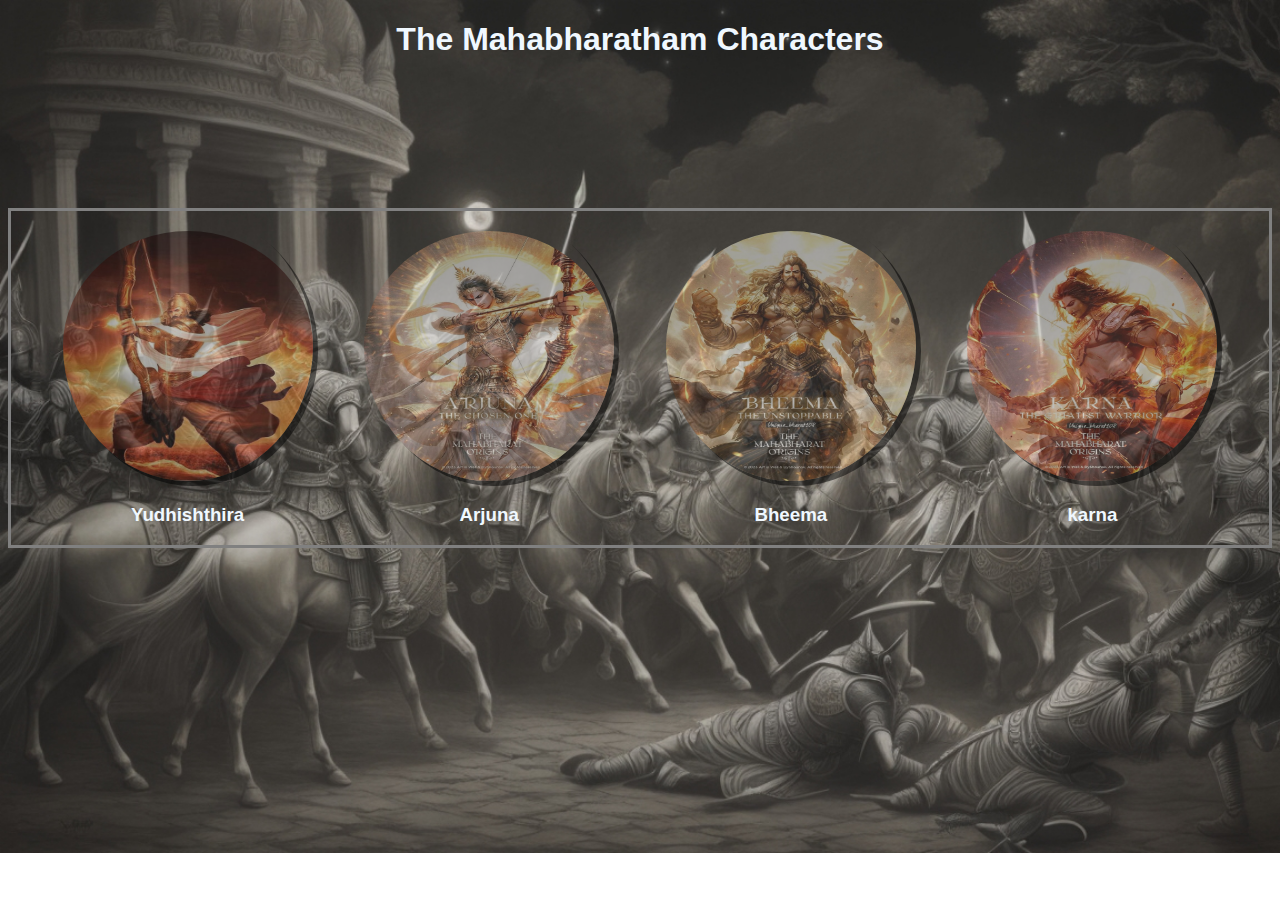
<file: index.html>
<!DOCTYPE html>
<html lang="en">
<head>
    <meta charset="UTF-8">
    <meta name="viewport" content="width=device-width, initial-scale=1.0">
    <title>Mahabhartam</title>
    <link rel="stylesheet" href="style.css">
</head>
<body class="mainpage">
    <center><h1>The Mahabharatham Characters</h1></center>
   <center> <div class="main">
        <div>
            <a href="./story1.html"><img class="a" src="./dharmaraj.jpg" alt=""></a>
            <h3>Yudhishthira</h3>
        </div>
        <div>
            <a href="./story2.html"><img class="a" src="./arjuna.jpg" alt=""></a>
            <h3>Arjuna</h3>
        </div>
        <div>
            <a href="./story3.html"><img class="a" src="./bheema.jpg" alt=""></a>
            <h3>Bheema</h3>
        </div>
        <div>
            <a href="./story4.html"><img class="a" src="./karna.jpg" alt=""></a>
            <h3>karna</h3>
        </div>
    </div>
    </center>
</body>
</html>
</file>
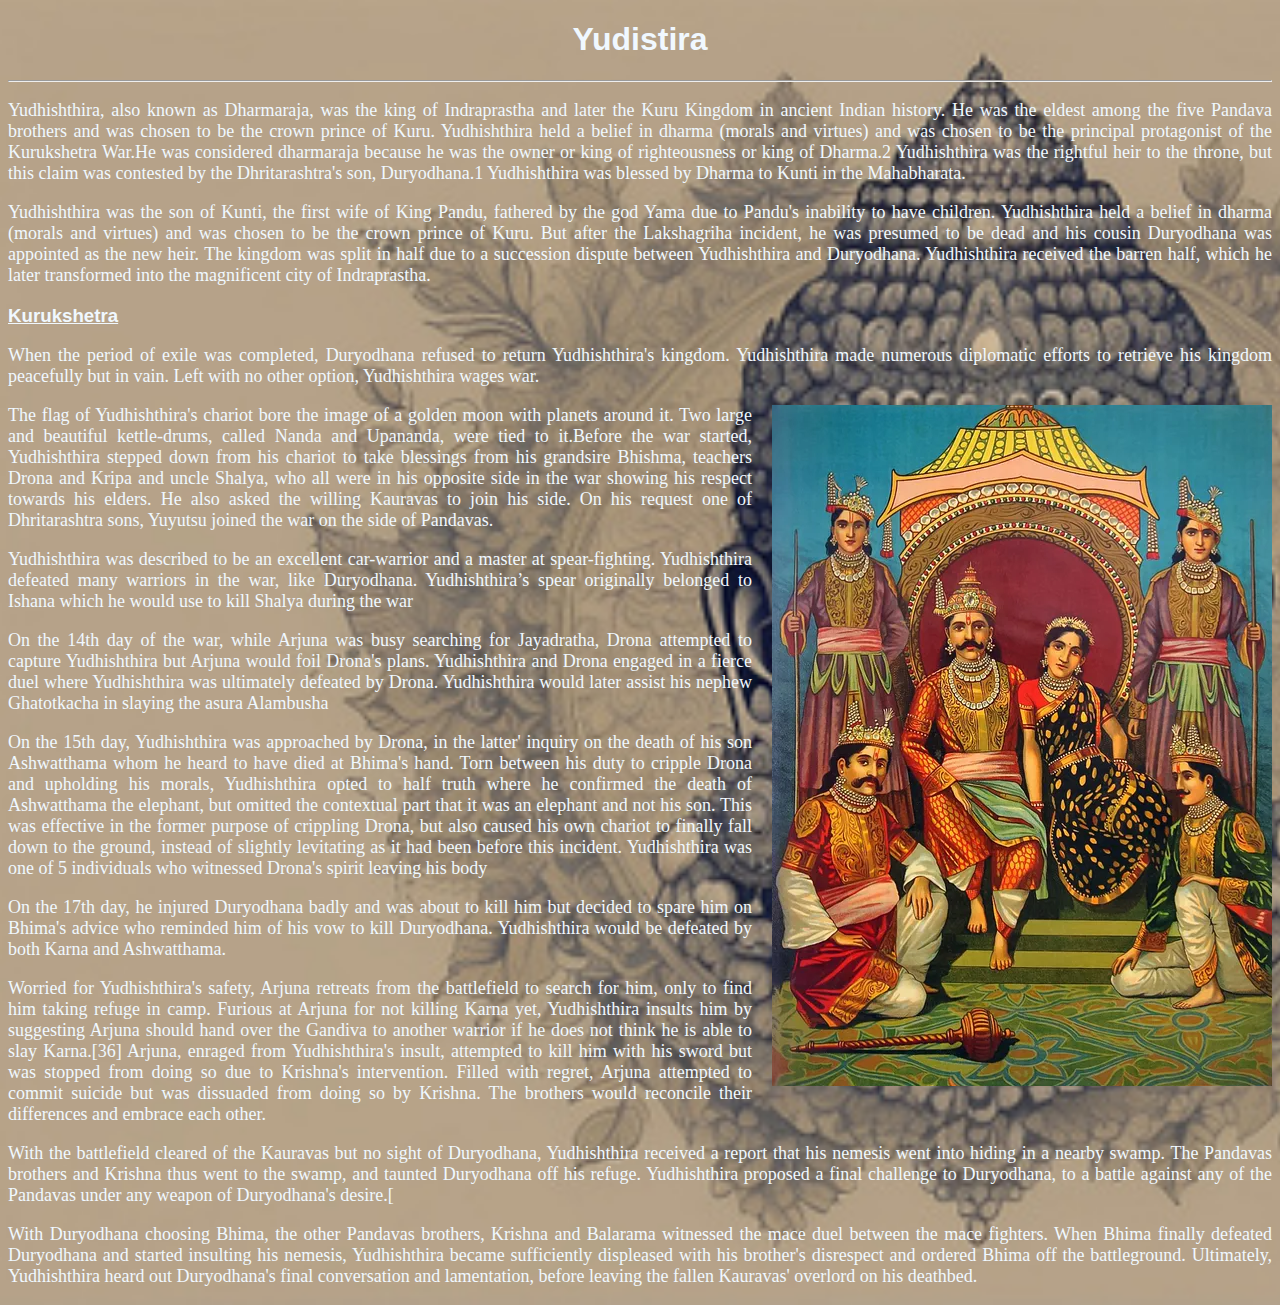
<file: story1.html>
<!DOCTYPE html>
<html lang="en">
<head>
    <meta charset="UTF-8">
    <meta name="viewport" content="width=device-width, initial-scale=1.0">
    <title>Yudhishthira</title>
    <link rel="stylesheet" href="style.css">
</head>
<body class="s1">
    <center><h1>Yudistira</h1></center>
    <hr>
    <div>
        <p>Yudhishthira, also known as Dharmaraja, was the king of Indraprastha and later the Kuru Kingdom in ancient Indian history. He was the eldest among the five Pandava brothers and was chosen to be the crown prince of Kuru. Yudhishthira held a belief in dharma (morals and virtues) and was chosen to be the principal protagonist of the Kurukshetra War.He was considered dharmaraja because he was the owner or king of righteousness or king of Dharma.2 Yudhishthira was the rightful heir to the throne, but this claim was contested by the Dhritarashtra's son, Duryodhana.1 Yudhishthira was blessed by Dharma to Kunti in the Mahabharata.</p>
    </div>
    
    <div>
        <p>                                      Yudhishthira was the son of Kunti, the first wife of King Pandu, fathered by the god Yama due to Pandu's inability to have children. Yudhishthira held a belief in dharma (morals and virtues) and was chosen to be the crown prince of Kuru. But after the Lakshagriha incident, he was presumed to be dead and his cousin Duryodhana was appointed as the new heir. The kingdom was split in half due to a succession dispute between Yudhishthira and Duryodhana. Yudhishthira received the barren half, which he later transformed into the magnificent city of Indraprastha.</p>
        <h3><u>Kurukshetra</u></h3>
        <p>When the period of exile was completed, Duryodhana refused to return Yudhishthira's kingdom. Yudhishthira made numerous diplomatic efforts to retrieve his kingdom peacefully but in vain. Left with no other option, Yudhishthira wages war.</p>
        <div>
            <img class="img-d" src="./Draupadi_and_Pandavas.webp" alt="" align="right">

            <p>The flag of Yudhishthira's chariot bore the image of a golden moon with planets around it. Two large and beautiful kettle-drums, called Nanda and Upananda, were tied to it.Before the war started, Yudhishthira stepped down from his chariot to take blessings from his grandsire Bhishma, teachers Drona and Kripa and uncle Shalya, who all were in his opposite side in the war showing his respect towards his elders. He also asked the willing Kauravas to join his side. On his request one of Dhritarashtra sons, Yuyutsu joined the war on the side of Pandavas.</p>
        </div>
        <div>
            <p>Yudhishthira was described to be an excellent car-warrior and a master at spear-fighting. Yudhishthira defeated many warriors in the war, like Duryodhana. Yudhishthira’s spear originally belonged to Ishana which he would use to kill Shalya during the war</p>
        </div>
        <div>
            <p>On the 14th day of the war, while Arjuna was busy searching for Jayadratha, Drona attempted to capture Yudhishthira but Arjuna would foil Drona's plans. Yudhishthira and Drona engaged in a fierce duel where Yudhishthira was ultimately defeated by Drona. Yudhishthira would later assist his nephew Ghatotkacha in slaying the asura Alambusha</p>
        </div>
        <div>
            <p>On the 15th day, Yudhishthira was approached by Drona, in the latter' inquiry on the death of his son Ashwatthama whom he heard to have died at Bhima's hand. Torn between his duty to cripple Drona and upholding his morals, Yudhishthira opted to half truth where he confirmed the death of Ashwatthama the elephant, but omitted the contextual part that it was an elephant and not his son. This was effective in the former purpose of crippling Drona, but also caused his own chariot to finally fall down to the ground, instead of slightly levitating as it had been before this incident. Yudhishthira was one of 5 individuals who witnessed Drona's spirit leaving his body</p>
        </div>
        <div>
            <p>On the 17th day, he injured Duryodhana badly and was about to kill him but decided to spare him on Bhima's advice who reminded him of his vow to kill Duryodhana. Yudhishthira would be defeated by both Karna and Ashwatthama.</p>
        </div>
        <div>
            <p>Worried for Yudhishthira's safety, Arjuna retreats from the battlefield to search for him, only to find him taking refuge in camp. Furious at Arjuna for not killing Karna yet, Yudhishthira insults him by suggesting Arjuna should hand over the Gandiva to another warrior if he does not think he is able to slay Karna.[36] Arjuna, enraged from Yudhishthira's insult, attempted to kill him with his sword but was stopped from doing so due to Krishna's intervention. Filled with regret, Arjuna attempted to commit suicide but was dissuaded from doing so by Krishna. The brothers would reconcile their differences and embrace each other.</p>
        </div>
        <div>
            <p>With the battlefield cleared of the Kauravas but no sight of Duryodhana, Yudhishthira received a report that his nemesis went into hiding in a nearby swamp. The Pandavas brothers and Krishna thus went to the swamp, and taunted Duryodhana off his refuge. Yudhishthira proposed a final challenge to Duryodhana, to a battle against any of the Pandavas under any weapon of Duryodhana's desire.[</p>
        </div>
        <div>
            <p>With Duryodhana choosing Bhima, the other Pandavas brothers, Krishna and Balarama witnessed the mace duel between the mace fighters. When Bhima finally defeated Duryodhana and started insulting his nemesis, Yudhishthira became sufficiently displeased with his brother's disrespect and ordered Bhima off the battleground. Ultimately, Yudhishthira heard out Duryodhana's final conversation and lamentation, before leaving the fallen Kauravas' overlord on his deathbed.</p>
        </div>
    </div>
</body>
</html>
</file>
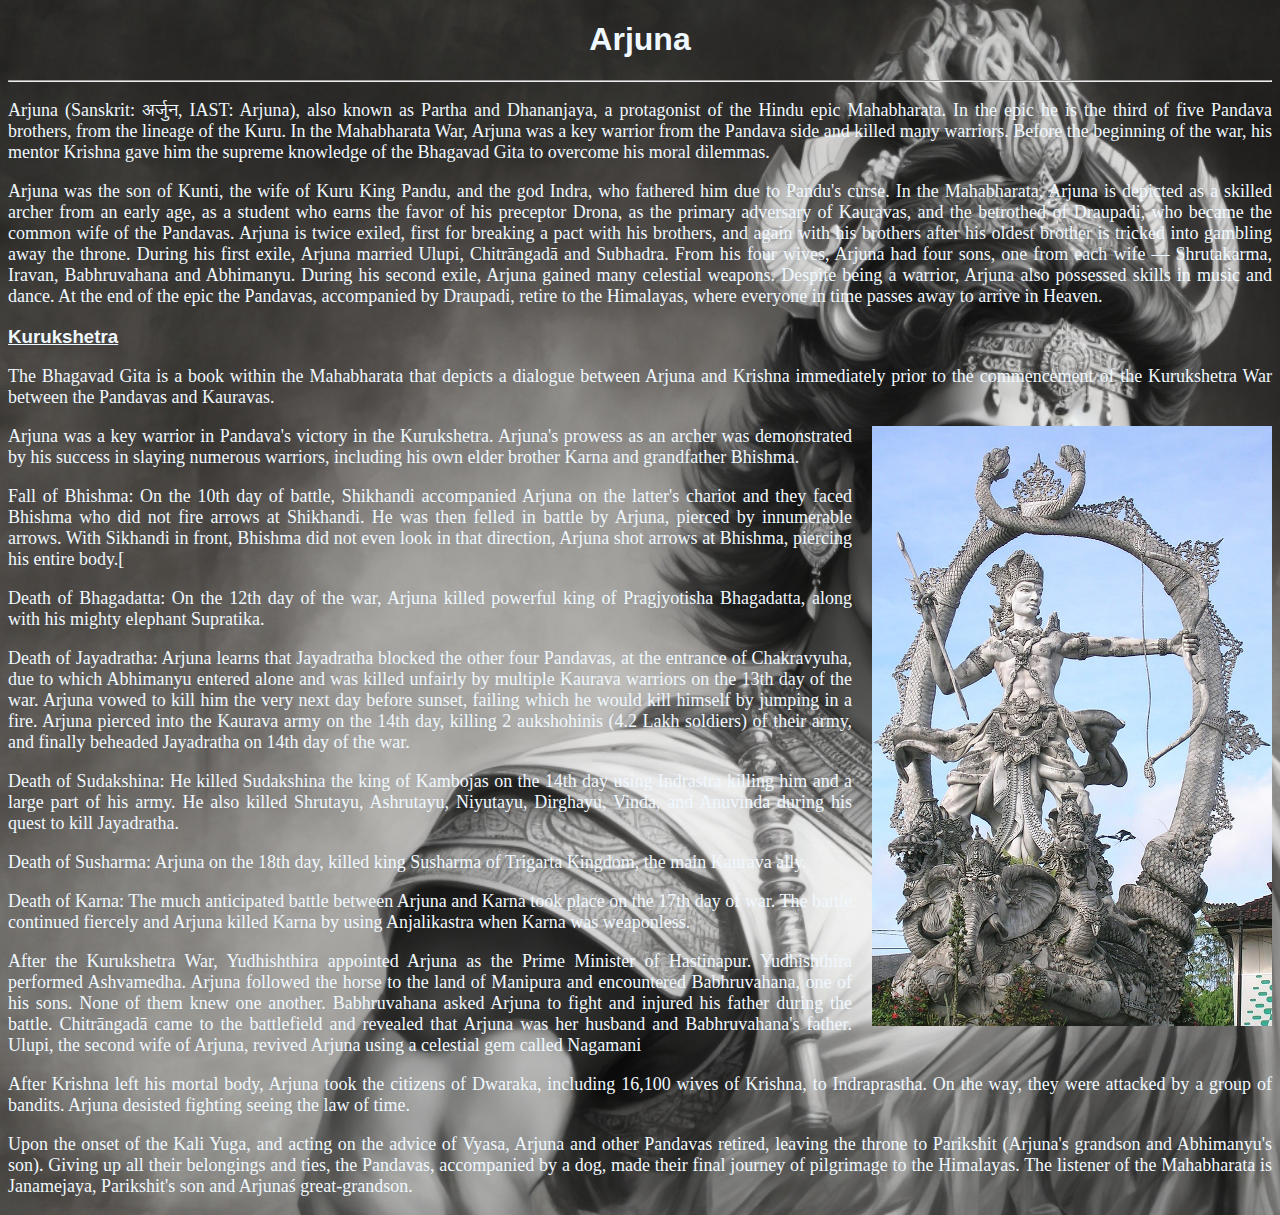
<file: story2.html>
<!DOCTYPE html>
<html lang="en">
<head>
    <meta charset="UTF-8">
    <meta name="viewport" content="width=device-width, initial-scale=1.0">
    <title>Arjuna</title>
    <link rel="stylesheet" href="style.css">
</head>
<body class="s2">
    <center><h1>Arjuna</h1></center>
    <hr>
    <div>
    <div>
        <p>
            Arjuna (Sanskrit: अर्जुन, IAST: Arjuna), also known as Partha and Dhananjaya, a protagonist of the Hindu epic Mahabharata. In the epic he is the third of five Pandava brothers, from the lineage of the Kuru. In the Mahabharata War, Arjuna was a key warrior from the Pandava side and killed many warriors. Before the beginning of the war, his mentor Krishna gave him the supreme knowledge of the Bhagavad Gita to overcome his moral dilemmas.
        </p>
    </div>

    <div>
        <p>
            Arjuna was the son of Kunti, the wife of Kuru King Pandu, and the god Indra, who fathered him due to Pandu's curse. In the Mahabharata, Arjuna is depicted as a skilled archer from an early age, as a student who earns the favor of his preceptor Drona, as the primary adversary of Kauravas, and the betrothed of Draupadi, who became the common wife of the Pandavas. Arjuna is twice exiled, first for breaking a pact with his brothers, and again with his brothers after his oldest brother is tricked into gambling away the throne. During his first exile, Arjuna married Ulupi, Chitrāngadā and Subhadra. From his four wives, Arjuna had four sons, one from each wife — Shrutakarma, Iravan, Babhruvahana and Abhimanyu. During his second exile, Arjuna gained many celestial weapons. Despite being a warrior, Arjuna also possessed skills in music and dance. At the end of the epic the Pandavas, accompanied by Draupadi, retire to the Himalayas, where everyone in time passes away to arrive in Heaven.
        </p>
    </div>
    <div>
        <h3><u>Kurukshetra</u></h3>
        <p>
            The Bhagavad Gita is a book within the Mahabharata that depicts a dialogue between Arjuna and Krishna immediately prior to the commencement of the Kurukshetra War between the Pandavas and Kauravas.
        </p>
    </div>
    <img class ="img-a" src="./800px-Arjuna_statue.jpg" alt="" align="right">
    <div>
        <p>
            Arjuna was a key warrior in Pandava's victory in the Kurukshetra. Arjuna's prowess as an archer was demonstrated by his success in slaying numerous warriors, including his own elder brother Karna and grandfather Bhishma.
        </p>
    </div>
    <div>
        <p>
            Fall of Bhishma: On the 10th day of battle, Shikhandi accompanied Arjuna on the latter's chariot and they faced Bhishma who did not fire arrows at Shikhandi. He was then felled in battle by Arjuna, pierced by innumerable arrows. With Sikhandi in front, Bhishma did not even look in that direction, Arjuna shot arrows at Bhishma, piercing his entire body.[
        </p>
    </div>
    <div>
        <p>
            Death of Bhagadatta: On the 12th day of the war, Arjuna killed powerful king of Pragjyotisha Bhagadatta, along with his mighty elephant Supratika.
        </p>
    </div>
    <div>
        <p>
            Death of Jayadratha: Arjuna learns that Jayadratha blocked the other four Pandavas, at the entrance of Chakravyuha, due to which Abhimanyu entered alone and was killed unfairly by multiple Kaurava warriors on the 13th day of the war. Arjuna vowed to kill him the very next day before sunset, failing which he would kill himself by jumping in a fire. Arjuna pierced into the Kaurava army on the 14th day, killing 2 aukshohinis (4.2 Lakh soldiers) of their army, and finally beheaded Jayadratha on 14th day of the war.
        </p>
    </div>
    <div>
        <p>
            Death of Sudakshina: He killed Sudakshina the king of Kambojas on the 14th day using Indrastra killing him and a large part of his army. He also killed Shrutayu, Ashrutayu, Niyutayu, Dirghayu, Vinda, and Anuvinda during his quest to kill Jayadratha.
             
        </p>
    </div>
    <div>
        <p>
            Death of Susharma: Arjuna on the 18th day, killed king Susharma of Trigarta Kingdom, the main Kaurava ally.
        </p>
    </div>
    <div>
        <p>
            Death of Karna: The much anticipated battle between Arjuna and Karna took place on the 17th day of war. The battle continued fiercely and Arjuna killed Karna by using Anjalikastra when Karna was weaponless.
        </p>
    </div>
    <div>
        <p>
            After the Kurukshetra War, Yudhishthira appointed Arjuna as the Prime Minister of Hastinapur. Yudhishthira performed Ashvamedha. Arjuna followed the horse to the land of Manipura and encountered Babhruvahana, one of his sons. None of them knew one another. Babhruvahana asked Arjuna to fight and injured his father during the battle. Chitrāngadā came to the battlefield and revealed that Arjuna was her husband and Babhruvahana's father. Ulupi, the second wife of Arjuna, revived Arjuna using a celestial gem called Nagamani 
        </p>
    </div>
    <div>
        <p>
            After Krishna left his mortal body, Arjuna took the citizens of Dwaraka, including 16,100 wives of Krishna, to Indraprastha. On the way, they were attacked by a group of bandits. Arjuna desisted fighting seeing the law of time.
        </p>
    </div>
    <div>
        <p>
            Upon the onset of the Kali Yuga, and acting on the advice of Vyasa, Arjuna and other Pandavas retired, leaving the throne to Parikshit (Arjuna's grandson and Abhimanyu's son). Giving up all their belongings and ties, the Pandavas, accompanied by a dog, made their final journey of pilgrimage to the Himalayas. The listener of the Mahabharata is Janamejaya, Parikshit's son and Arjunaś great-grandson.
        </p>
    </div>
</div>


</body>
</html>
</file>
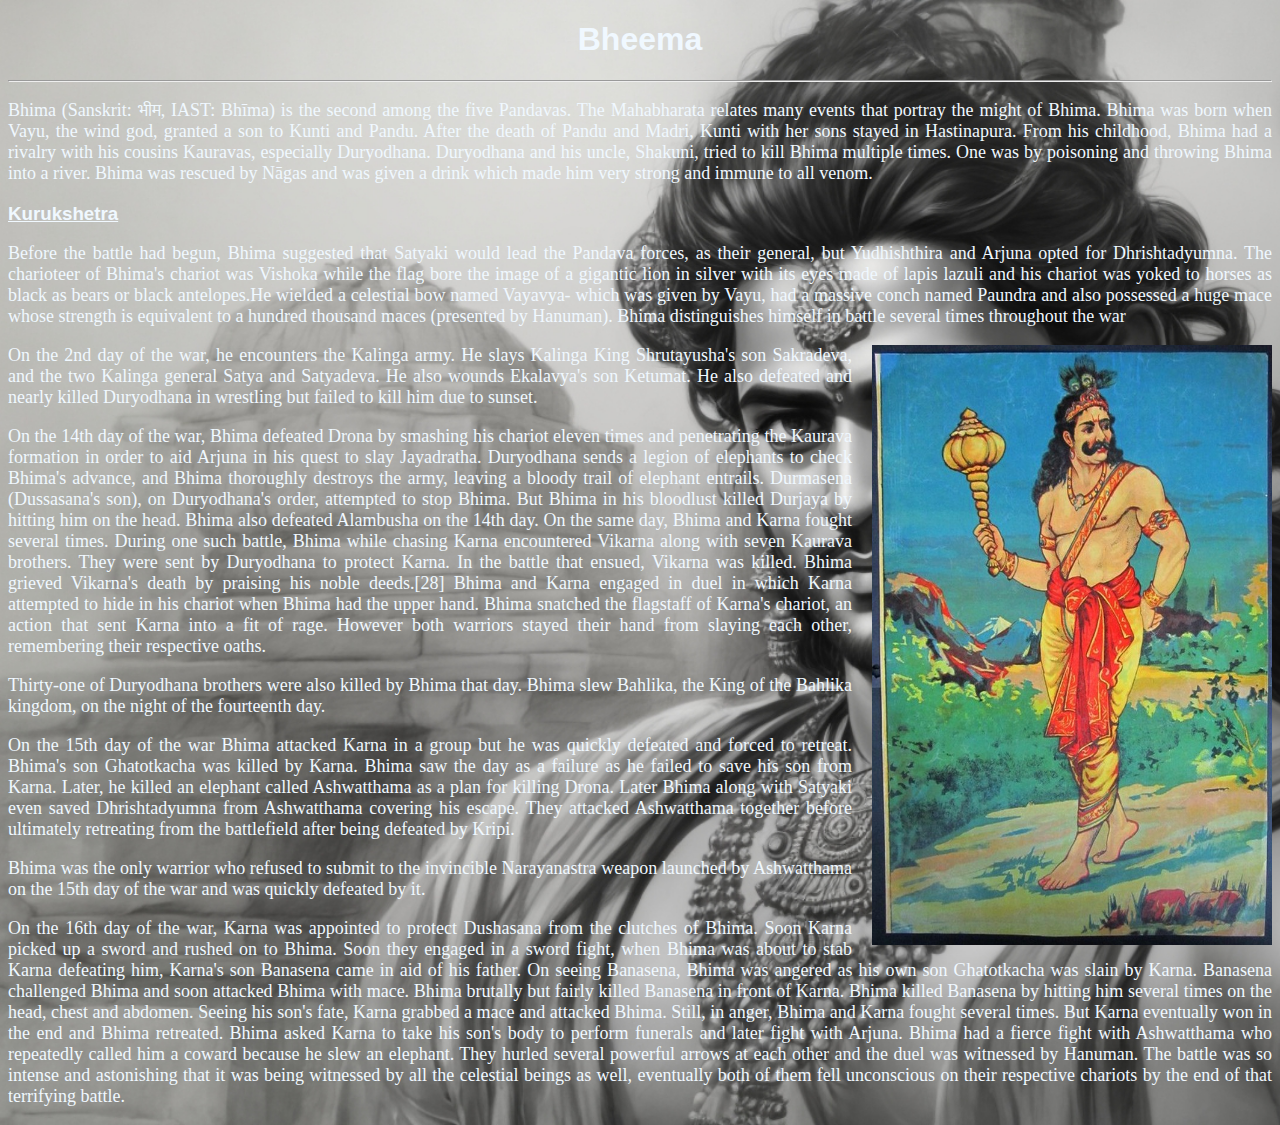
<file: story3.html>
<!DOCTYPE html>
<html lang="en">
<head>
    <meta charset="UTF-8">
    <meta name="viewport" content="width=device-width, initial-scale=1.0">
    <title>Bheema</title>
    <link rel="stylesheet" href="style.css">
</head>
<body class="s3">
    <center><h1>Bheema</h1></center>
    <hr>
    <div>
        <div>
            <p>
                Bhima (Sanskrit: भीम, IAST: Bhīma) is the second among the five Pandavas. The Mahabharata relates many events that portray the might of Bhima. Bhima was born when Vayu, the wind god, granted a son to Kunti and Pandu. After the death of Pandu and Madri, Kunti with her sons stayed in Hastinapura. From his childhood, Bhima had a rivalry with his cousins Kauravas, especially Duryodhana. Duryodhana and his uncle, Shakuni, tried to kill Bhima multiple times. One was by poisoning and throwing Bhima into a river. Bhima was rescued by Nāgas and was given a drink which made him very strong and immune to all venom.
            </p>
        </div>
        <div>
            <h3><u>Kurukshetra</u></h3>
            <p>
                Before the battle had begun, Bhima suggested that Satyaki would lead the Pandava forces, as their general, but Yudhishthira and Arjuna opted for Dhrishtadyumna. The charioteer of Bhima's chariot was Vishoka while the flag bore the image of a gigantic lion in silver with its eyes made of lapis lazuli and his chariot was yoked to horses as black as bears or black antelopes.He wielded a celestial bow named Vayavya- which was given by Vayu, had a massive conch named Paundra and also possessed a huge mace whose strength is equivalent to a hundred thousand maces (presented by Hanuman). Bhima distinguishes himself in battle several times throughout the war
            </p>
            <img class="img-b" src="./bima-statue.jpg" alt="" align="right">
        </div>
        <div>
            <p>
                On the 2nd day of the war, he encounters the Kalinga army. He slays Kalinga King Shrutayusha's son Sakradeva, and the two Kalinga general Satya and Satyadeva. He also wounds Ekalavya's son Ketumat. He also defeated and nearly killed Duryodhana in wrestling but failed to kill him due to sunset.
            </p>
        </div>
        <div>
            <p>
                On the 14th day of the war, Bhima defeated Drona by smashing his chariot eleven times and penetrating the Kaurava formation in order to aid Arjuna in his quest to slay Jayadratha. Duryodhana sends a legion of elephants to check Bhima's advance, and Bhima thoroughly destroys the army, leaving a bloody trail of elephant entrails. Durmasena (Dussasana's son), on Duryodhana's order, attempted to stop Bhima. But Bhima in his bloodlust killed Durjaya by hitting him on the head. Bhima also defeated Alambusha on the 14th day. On the same day, Bhima and Karna fought several times. During one such battle, Bhima while chasing Karna encountered Vikarna along with seven Kaurava brothers. They were sent by Duryodhana to protect Karna. In the battle that ensued, Vikarna was killed. Bhima grieved Vikarna's death by praising his noble deeds.[28] Bhima and Karna engaged in duel in which Karna attempted to hide in his chariot when Bhima had the upper hand. Bhima snatched the flagstaff of Karna's chariot, an action that sent Karna into a fit of rage. However both warriors stayed their hand from slaying each other, remembering their respective oaths.
            </p>
        </div>
        <div>
            <p>
                Thirty-one of Duryodhana brothers were also killed by Bhima that day. Bhima slew Bahlika, the King of the Bahlika kingdom, on the night of the fourteenth day. 
            </p>
        </div>
        <div>
            <p>
                On the 15th day of the war Bhima attacked Karna in a group but he was quickly defeated and forced to retreat. Bhima's son Ghatotkacha was killed by Karna. Bhima saw the day as a failure as he failed to save his son from Karna. Later, he killed an elephant called Ashwatthama as a plan for killing Drona. Later Bhima along with Satyaki even saved Dhrishtadyumna from Ashwatthama covering his escape. They attacked Ashwatthama together before ultimately retreating from the battlefield after being defeated by Kripi.
            </p>
        </div>
        <div>
            <p>
                Bhima was the only warrior who refused to submit to the invincible Narayanastra weapon launched by Ashwatthama on the 15th day of the war and was quickly defeated by it.  
            </p>
        </div>
        <div>
            <p>
                On the 16th day of the war, Karna was appointed to protect Dushasana from the clutches of Bhima. Soon Karna picked up a sword and rushed on to Bhima. Soon they engaged in a sword fight, when Bhima was about to stab Karna defeating him, Karna's son Banasena came in aid of his father. On seeing Banasena, Bhima was angered as his own son Ghatotkacha was slain by Karna. Banasena challenged Bhima and soon attacked Bhima with mace. Bhima brutally but fairly killed Banasena in front of Karna. Bhima killed Banasena by hitting him several times on the head, chest and abdomen. Seeing his son's fate, Karna grabbed a mace and attacked Bhima. Still, in anger, Bhima and Karna fought several times. But Karna eventually won in the end and Bhima retreated. Bhima asked Karna to take his son's body to perform funerals and later fight with Arjuna. Bhima had a fierce fight with Ashwatthama who repeatedly called him a coward because he slew an elephant. They hurled several powerful arrows at each other and the duel was witnessed by Hanuman. The battle was so intense and astonishing that it was being witnessed by all the celestial beings as well, eventually both of them fell unconscious on their respective chariots by the end of that terrifying battle.
            </p>
        </div>
    </div>
</body>
</html>
</file>
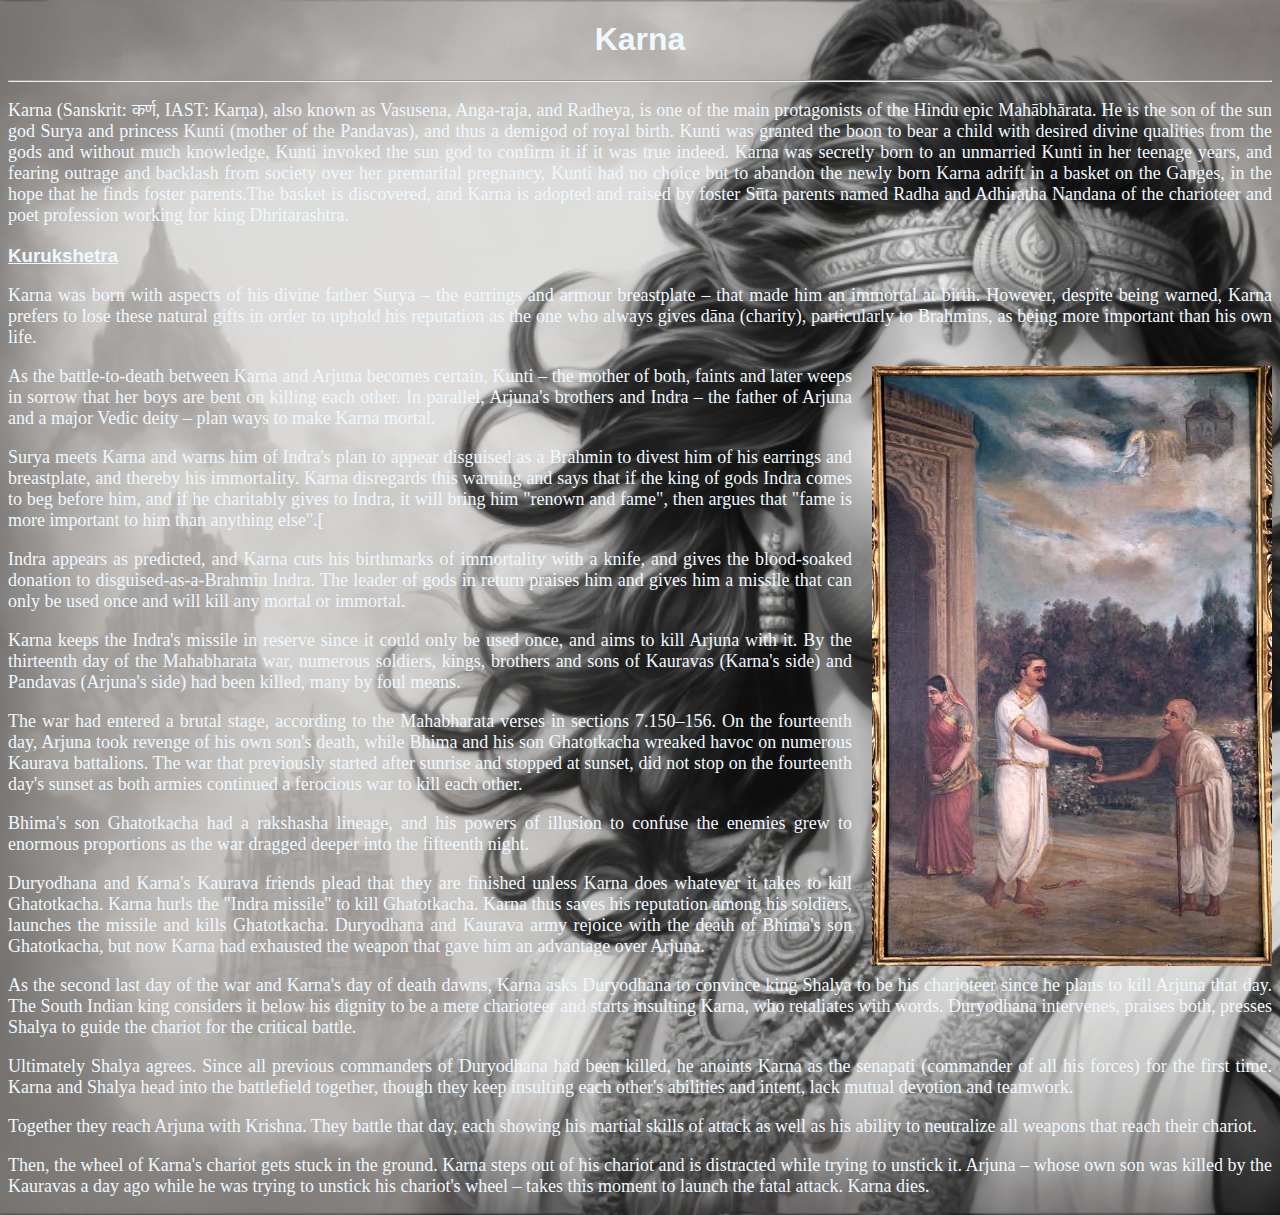
<file: story4.html>
<!DOCTYPE html>
<html lang="en">
<head>
    <meta charset="UTF-8">
    <meta name="viewport" content="width=device-width, initial-scale=1.0">
    <title>Karna</title>
    <link rel="stylesheet" href="style.css">
</head>
<body class="s4" >
    <center><h1>Karna</h1></center>
    <hr>
    <div>
        <p>
            Karna (Sanskrit: कर्ण, IAST: Karṇa), also known as Vasusena, Anga-raja, and Radheya, is one of the main protagonists of the Hindu epic Mahābhārata. He is the son of the sun god Surya and princess Kunti (mother of the Pandavas), and thus a demigod of royal birth. Kunti was granted the boon to bear a child with desired divine qualities from the gods and without much knowledge, Kunti invoked the sun god to confirm it if it was true indeed. Karna was secretly born to an unmarried Kunti in her teenage years, and fearing outrage and backlash from society over her premarital pregnancy, Kunti had no choice but to abandon the newly born Karna adrift in a basket on the Ganges, in the hope that he finds foster parents.The basket is discovered, and Karna is adopted and raised by foster Sūta parents named Radha and Adhiratha Nandana of the charioteer and poet profession working for king Dhritarashtra.
        </p>
    </div>
    <div>
        <h3><u>Kurukshetra</u></h3>
        
        <p>
            Karna was born with aspects of his divine father Surya – the earrings and armour breastplate – that made him an immortal at birth. However, despite being warned, Karna prefers to lose these natural gifts in order to uphold his reputation as the one who always gives dāna (charity), particularly to Brahmins, as being more important than his own life. 
        </p>
        <img class="img-k" src="./karna-statue.jpg" alt="" align="right">
    </div>
    <div>
        <p>
            As the battle-to-death between Karna and Arjuna becomes certain, Kunti – the mother of both, faints and later weeps in sorrow that her boys are bent on killing each other. In parallel, Arjuna's brothers and Indra – the father of Arjuna and a major Vedic deity – plan ways to make Karna mortal.
        </p>
    </div>
    <div>
        <p>
            Surya meets Karna and warns him of Indra's plan to appear disguised as a Brahmin to divest him of his earrings and breastplate, and thereby his immortality. Karna disregards this warning and says that if the king of gods Indra comes to beg before him, and if he charitably gives to Indra, it will bring him "renown and fame", then argues that "fame is more important to him than anything else".[ 
        </p>
    </div>
    <div>
        <p>
            Indra appears as predicted, and Karna cuts his birthmarks of immortality with a knife, and gives the blood-soaked donation to disguised-as-a-Brahmin Indra. The leader of gods in return praises him and gives him a missile that can only be used once and will kill any mortal or immortal.
        </p>
    </div>
    <div>
        <p>
            Karna keeps the Indra's missile in reserve since it could only be used once, and aims to kill Arjuna with it. By the thirteenth day of the Mahabharata war, numerous soldiers, kings, brothers and sons of Kauravas (Karna's side) and Pandavas (Arjuna's side) had been killed, many by foul means.
        </p>
    </div>
    <div>
        <p>
            The war had entered a brutal stage, according to the Mahabharata verses in sections 7.150–156. On the fourteenth day, Arjuna took revenge of his own son's death, while Bhima and his son Ghatotkacha wreaked havoc on numerous Kaurava battalions. The war that previously started after sunrise and stopped at sunset, did not stop on the fourteenth day's sunset as both armies continued a ferocious war to kill each other.
        </p>
    </div>
    <div>
        <p>
            Bhima's son Ghatotkacha had a rakshasha lineage, and his powers of illusion to confuse the enemies grew to enormous proportions as the war dragged deeper into the fifteenth night. 
        </p>
    </div>
    <div>
        <p>
            Duryodhana and Karna's Kaurava friends plead that they are finished unless Karna does whatever it takes to kill Ghatotkacha. Karna hurls the "Indra missile" to kill Ghatotkacha. Karna thus saves his reputation among his soldiers, launches the missile and kills Ghatotkacha. Duryodhana and Kaurava army rejoice with the death of Bhima's son Ghatotkacha, but now Karna had exhausted the weapon that gave him an advantage over Arjuna.
        </p>
    </div>
    <div>
        <p>
            As the second last day of the war and Karna's day of death dawns, Karna asks Duryodhana to convince king Shalya to be his charioteer since he plans to kill Arjuna that day. The South Indian king considers it below his dignity to be a mere charioteer and starts insulting Karna, who retaliates with words. Duryodhana intervenes, praises both, presses Shalya to guide the chariot for the critical battle.
        </p>
    </div>
    <div>
        <p>
            Ultimately Shalya agrees. Since all previous commanders of Duryodhana had been killed, he anoints Karna as the senapati (commander of all his forces) for the first time. Karna and Shalya head into the battlefield together, though they keep insulting each other's abilities and intent, lack mutual devotion and teamwork.
        </p>
    </div>
    <div>
        <p>
            Together they reach Arjuna with Krishna. They battle that day, each showing his martial skills of attack as well as his ability to neutralize all weapons that reach their chariot.
        </p>
    </div>
    <div>
        <p>
            Then, the wheel of Karna's chariot gets stuck in the ground. Karna steps out of his chariot and is distracted while trying to unstick it. Arjuna – whose own son was killed by the Kauravas a day ago while he was trying to unstick his chariot's wheel – takes this moment to launch the fatal attack. Karna dies.
        </p>
    </div>
</div>    
</body>
</html>
</file>
<file: style.css>
.main{
    display: flex;
     border: 3px solid grey;
     justify-content: space-evenly;
     text-align: center;
     font-family: Verdana, Geneva, Tahoma, sans-serif;
     margin-top: 150px;
}
.a{
    height: 250px;
    width: 250px;
    border-radius: 50%;
    padding-top: 20px;
    box-shadow: 5px 5px black;
    opacity: 0.5;
}
.mainpage{
    background-image: url("./Default_war_of_mahabharatam_in_night_0.jpg");
    background-repeat: no-repeat;
    background-size: cover;
}
h3,h1{
    color: aliceblue;
    font-family: Verdana, Geneva, Tahoma, sans-serif;
}
.s1{
    background-image: url("./yudistira.jpg");
    background-repeat: no-repeat;
    background-size: cover;

}
p{
    color:aliceblue;
    font-size: large;
    text-align: justify;
    
}
.img-d{
    justify-content: right;
    padding-left: 20px;
}
.s2{
    background-image: url("./arjunabg.jpg");
    background-repeat: no-repeat;
    background-size: cover;
    text-align: justify;

}
.img-a{
    height: 600px;
    width:400px;
    padding-left: 20px;
}
.s3{
    background-image: url("./beemabg.jpg");
    background-repeat: no-repeat;
    background-size: cover;
    text-align: justify;

}
.img-b{
    height: 600px;
    width: 400px;
    padding-left: 20px;

}
.img-k{
    height: 600px;
    width: 400px;
    padding-left: 20px;

}
.s4{
    background-image: url("./karnabg2.jpg");
    background-repeat: no-repeat;
    background-size: cover;
    text-align: justify;

}
.a:hover{
    opacity: 1.0;
}
</file>
